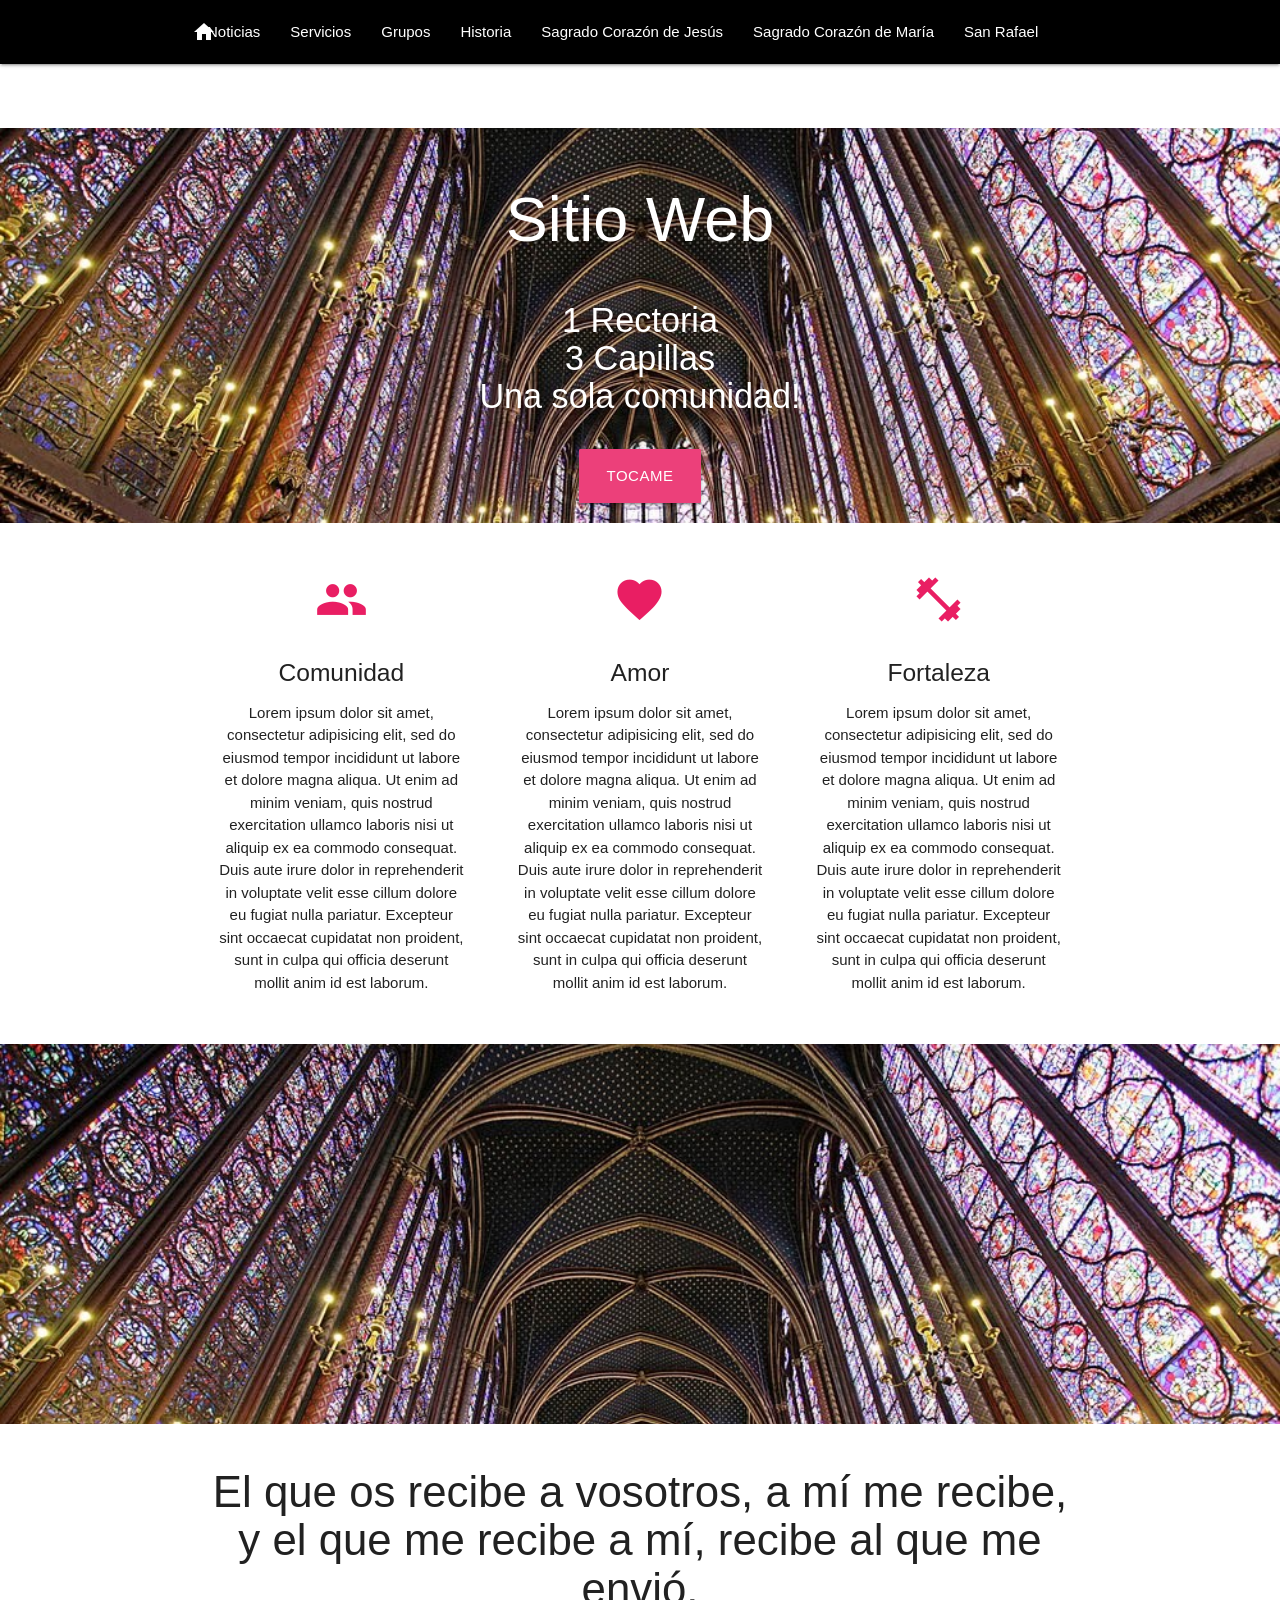
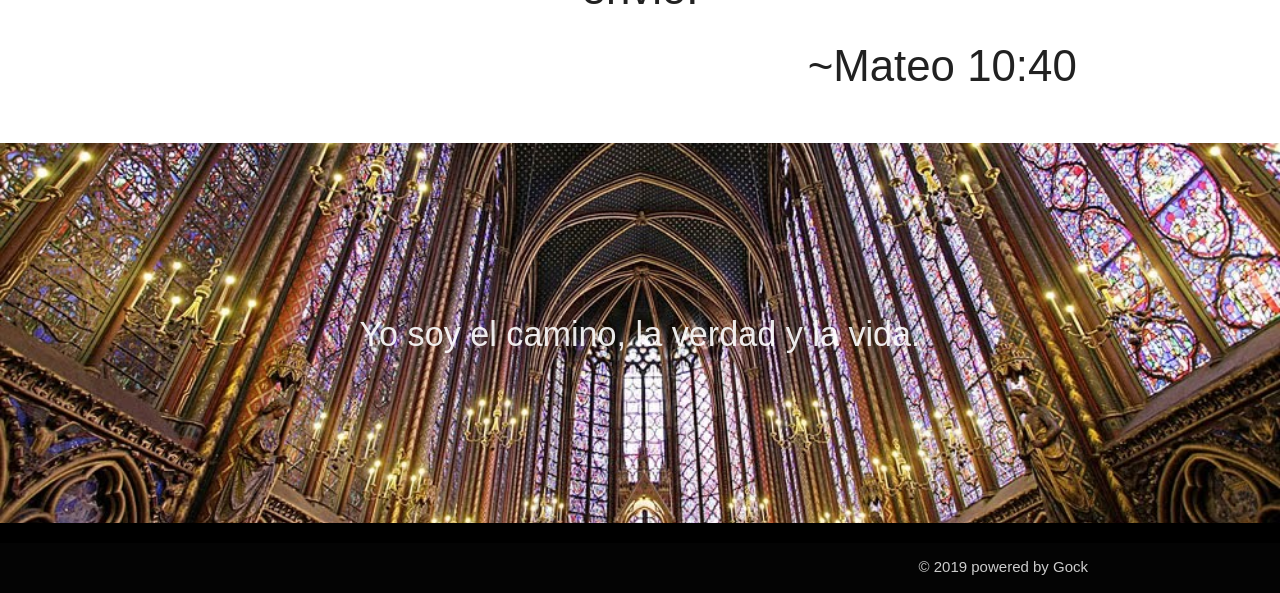
<file: index.html>
<!DOCTYPE html>
<html lang = "es">
<head>
	<!-- Para que detecte caracteres del espanol -->
	<meta charset="UTF-8">
	<title>Sitio Web</title>
  <meta name="viewport" content="width=device-width, initial-scale=1.0"/>
	<link rel="icon" href="img/iconos/cruz.png">
	<!-- Material Icons -->
  	<link href="https://fonts.googleapis.com/icon?family=Material+Icons" rel="stylesheet">
  	<!-- Materialize CSS -->
	<link href="css/materialize.css" type="text/css" rel="stylesheet" media="screen,projection"/>
  	<link href="css/style.css" type="text/css" rel="stylesheet" media="screen,projection"/>
  	
</head>
<body>
<header>

	<!-- Navbar -->
  	<nav class="black white-text">
    <div class="nav-wrapper container">
     <a id="logo-container" href="index.html"><i class="brand-logo material-icons">home</i></a>
      <a href="#" data-target="mobile-demo" class="sidenav-trigger"><i class="material-icons">menu</i></a>
      <ul class="right hide-on-med-and-down">
        <li><a href="pages/Noticias.html">Noticias</a></li>
        <li><a href="pages/Servicios.html">Servicios</a></li>
        <li><a href="pages/Grupos.html">Grupos</a></li>
        <li><a href="pages/Historia.html">Historia</a></li>
        <li><a href="pages/SJesus.html">Sagrado Corazón de Jesús</a></li>
        <li><a href="pages/SMaria.html">Sagrado Corazón de María</a></li>
        <li><a href="pages/SRafael.html">San Rafael</a></li>
        <li><a href="pages/SMartin.html">San Martín</a></li>
      </ul>
    </div>
  </nav>

  <ul class="sidenav" id="mobile-demo">
    <li><a href="pages/Noticias.html">Noticias</a></li>
    <li><a href="pages/Servicios.html">Servicios</a></li>
    <li><a href="pages/Grupos.html">Grupos</a></li>
    <li><a href="pages/Historia.html">Historia</a></li>
    <li><a href="pages/SJesus.html">Sagrado Corazón de Jesús</a></li>
    <li><a href="pages/SMaria.html">Sagrado Corazón de María</a></li>
    <li><a href="pages/SRafael.html">San Rafael</a></li>
    <li><a href="pages/SMartin.html">San Martín</a></li>
  </ul>
       
</header>


	  <!-- Parallax -->
  <div id="index-banner" class="parallax-container">
    <div class="section no-pad-bot">
      <div class="container">
        <br><br>
        <h1 class="header center teal-text white-text">Sitio Web</h1>
        <div class="row center">
          <h4 class="header col s12 light white-text">1 Rectoria <br>3 Capillas <br> Una sola comunidad! </h4>
        </div>
        <div class="row center">
          <!-- Toast -->
          <a onclick="M.toast({html: 'Jesus Vive!'})" class="btn-large waves-effect waves-light pink lighten-1 white-text pulse">Tocame</a>
        </div>
        <br><br>

      </div>
    </div>
    <div class="parallax"><img src="img/img/vitral.jpg" alt="Unsplashed background img 1"></div>
  </div>


  <div class="container">
    <div class="section">

      <!--   Icon Section   -->
      <div class="row">
        <div class="col s12 m4 l4 xl4">
          <div class="icon-block">
            <h2 class="center pink-text"><i class="material-icons">group</i></h2>
            <h5 class="center">Comunidad</h5>

            <p class="center light">Lorem ipsum dolor sit amet, consectetur adipisicing elit, sed do eiusmod
            tempor incididunt ut labore et dolore magna aliqua. Ut enim ad minim veniam,
            quis nostrud exercitation ullamco laboris nisi ut aliquip ex ea commodo
            consequat. Duis aute irure dolor in reprehenderit in voluptate velit esse
            cillum dolore eu fugiat nulla pariatur. Excepteur sint occaecat cupidatat non
            proident, sunt in culpa qui officia deserunt mollit anim id est laborum.</p>
          </div>
        </div>

        <div class="col s12 m4 l4 xl4">
          <div class="icon-block">
            <h2 class="center pink-text"><i class="material-icons">favorite</i></h2>
            <h5 class="center">Amor</h5>

            <p class="center light">Lorem ipsum dolor sit amet, consectetur adipisicing elit, sed do eiusmod
            tempor incididunt ut labore et dolore magna aliqua. Ut enim ad minim veniam,
            quis nostrud exercitation ullamco laboris nisi ut aliquip ex ea commodo
            consequat. Duis aute irure dolor in reprehenderit in voluptate velit esse
            cillum dolore eu fugiat nulla pariatur. Excepteur sint occaecat cupidatat non
            proident, sunt in culpa qui officia deserunt mollit anim id est laborum.</p>
          </div>
        </div>

        <div class="col s12 m4 l4 xl4">
          <div class="icon-block">
            <h2 class="center pink-text"><i class="material-icons">fitness_center</i></h2>
            <h5 class="center">Fortaleza</h5>

            <p class="center light">Lorem ipsum dolor sit amet, consectetur adipisicing elit, sed do eiusmod
            tempor incididunt ut labore et dolore magna aliqua. Ut enim ad minim veniam,
            quis nostrud exercitation ullamco laboris nisi ut aliquip ex ea commodo
            consequat. Duis aute irure dolor in reprehenderit in voluptate velit esse
            cillum dolore eu fugiat nulla pariatur. Excepteur sint occaecat cupidatat non
            proident, sunt in culpa qui officia deserunt mollit anim id est laborum.</p>
          </div>
        </div>

      </div>

    </div>
  </div>


  <div class="parallax-container valign-wrapper">
    <div class="parallax"><img src="img/img/vitral.jpg" alt="Unsplashed background img 2"></div>
  </div>

  <div class="container">
    <div class="section">

      <div class="row">
        <div class="col s12 center">
          <h3><i class="mdi-content-send brown-text"></i></h3>
          <h3 class="center light">El que os recibe a vosotros, a mí me recibe, y el que me recibe a mí, recibe al que me envió.</h3>
          <h3 class="right-align light">~Mateo 10:40</h3>
        </div>
      </div>

    </div>
  </div>


  <div class="parallax-container valign-wrapper">
    <div class="section no-pad-bot">
      <div class="container">
        <div class="row center">
          <h4 class="header col s12 light">Yo soy el camino, la verdad y la vida.</h4>
        </div>
      </div>
    </div>
    <div class="parallax"><img src="img/img/vitral.jpg" alt="Unsplashed background img 3"></div>
  </div>  


<footer class="black page-footer">
    <div class="footer-copyright">
       <div class="container right-align">
          © 2019 powered by Gock
    </div>
</footer>
</body>
<!-- Preloader -->
<div class="loader-wrapper">
  <div class="loader">
   <div class="loader__bar"></div>
   <div class="loader__bar"></div>
   <div class="loader__bar"></div>
   <div class="loader__bar"></div>
   <div class="loader__bar"></div>
   <div class="loader__ball"></div>
  </div>
</div>

<!-- Scripts Materialze-->
<script type="text/javascript" src="back/jquery-3.3.1.min.js"></script>
<script type="text/javascript" src="back/materialize.min.js"></script>
<script src="back/init.js"></script>
<!-- Script para mostrar preloader mientras carga -->
<script>
  $(window).on("load",function () {
    $(".loader-wrapper").fadeOut("slow");
  });
</script>
</html>
</file>
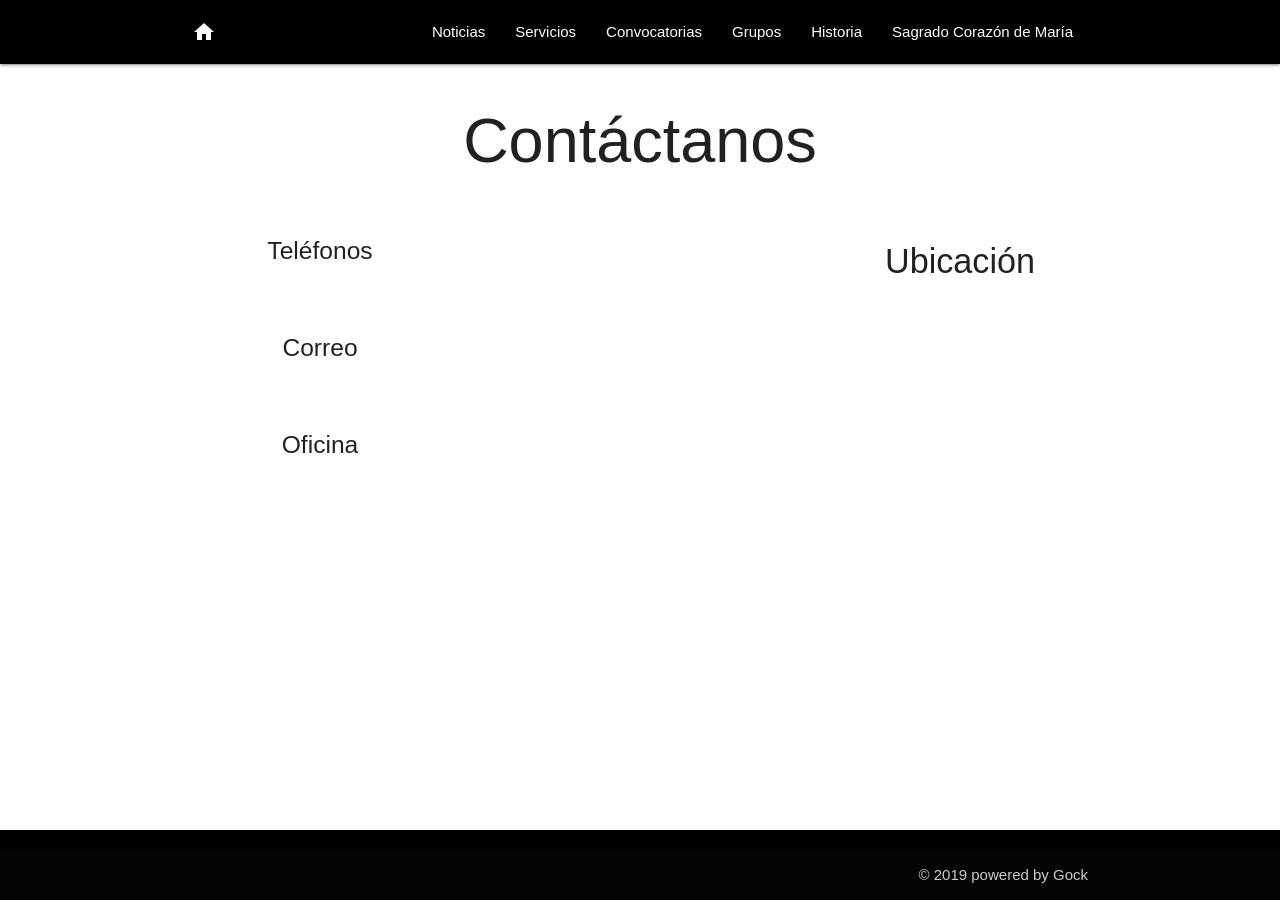
<file: pages/Contacto.html>
<!DOCTYPE html>
<html lang = "es">
<head>
	<!-- Para que detecte caracteres del espanol -->
	<meta charset="UTF-8">
	<title>Contacto</title>
  <meta name="viewport" content="width=device-width, initial-scale=1.0"/>
	<link rel="icon" href="../img/iconos/Telefono.png">
	<!-- Material Icons -->
  	<link href="https://fonts.googleapis.com/icon?family=Material+Icons" rel="stylesheet">
  	<!-- Materialize CSS -->
	<link href="../css/materialize.css" type="text/css" rel="stylesheet" media="screen,projection"/>
  	<link href="../css/style.css" type="text/css" rel="stylesheet" media="screen,projection"/>
  	
</head>
<body>
<header>

	<!-- Navbar -->
  	<nav class="black white-text">
    <div class="nav-wrapper container">
     <a id="logo-container" href="../index.html"><i class="brand-logo material-icons">home</i></a>
      <a href="#" data-target="mobile-demo" class="sidenav-trigger"><i class="material-icons">menu</i></a>
      <ul class="right hide-on-med-and-down">
        <li><a href="Noticias.html">Noticias</a></li>
        <li><a href="Servicios.html">Servicios</a></li>
        <li><a href="Convocatorias.html">Convocatorias</a></li>
        <li><a href="Grupos.html">Grupos</a></li>
        <li><a href="Historia.html">Historia</a></li>
        <li><a href="Reacomodo.html">Sagrado Corazón de María</a></li>
      </ul>
    </div>
  </nav>

  <ul class="sidenav" id="mobile-demo">
    <li><a href="Noticias.html">Noticias</a></li>
    <li><a href="Servicios.html">Servicios</a></li>
    <li><a href="Convocatorias.html">Convocatorias</a></li>
    <li><a href="Grupos.html">Grupos</a></li>
    <li><a href="Historia.html">Historia</a></li>
    <li><a href="Reacomodo.html">Sagrado Corazón de María</a></li>
  </ul>
       
</header>

<main>

	 <div class="row">
      <div class="container center">
         <h1>Contáctanos</h1>
      </div>     
   </div>

   <div class="row center">
      <div class="container col s12 m6 l6 xl6">
        
        <div class="row">
          <div class="row">
            <h5>Teléfonos</h5>
          </div>
          <div class="row">
            
          </div>
        </div>

        <div class="row">
          <div class="row">
            <h5>Correo</h5>
          </div>
          <div class="row">
            
          </div>
        </div>

        <div class="row">
          <div class="row">
            <h5>Oficina</h5>
          </div>
          <div class="row">
            
          </div>
        </div>
      </div>

      <div class="container col s12 m6 l6 xl6">
        <div class="row center">
          <h4>Ubicación</h4>
        </div>
        <div class="responsive-map row center">
          <iframe src="https://www.google.com/maps/embed?pb=!1m18!1m12!1m3!1d60216.86165906455!2d-99.23278519632306!3d19.388461439241393!2m3!1f0!2f0!3f0!3m2!1i1024!2i768!4f13.1!3m3!1m2!1s0x85d201ccfa3aef11%3A0x2df066521a3a7314!2sRectoria+San+Mart%C3%ADn+de+Porres!5e0!3m2!1ses-419!2smx!4v1555621724240!5m2!1ses-419!2smx" width="800" height="600" frameborder="0" style="border:0" allowfullscreen></iframe>
        </div>
      </div>    
   </div>








</main>

<footer class="black page-footer">
    <div class="footer-copyright">
       <div class="container right-align">
          © 2019 powered by Gock
    </div>
</footer>
</body>
<div class="loader-wrapper">
  <div class="loader">
   <div class="loader__bar"></div>
   <div class="loader__bar"></div>
   <div class="loader__bar"></div>
   <div class="loader__bar"></div>
   <div class="loader__bar"></div>
   <div class="loader__ball"></div>
  </div>
</div>

<!-- Scripts Materialze-->
<script type="text/javascript" src="../back/jquery-3.3.1.min.js"></script>
<script type="text/javascript" src="../back/materialize.min.js"></script>
<script src="../back/init.js"></script>
<!-- Script para mostrar preloader mientras carga -->
<script>
  $(window).on("load",function () {
    $(".loader-wrapper").fadeOut("slow");
  });
</script>
</html>
</file>
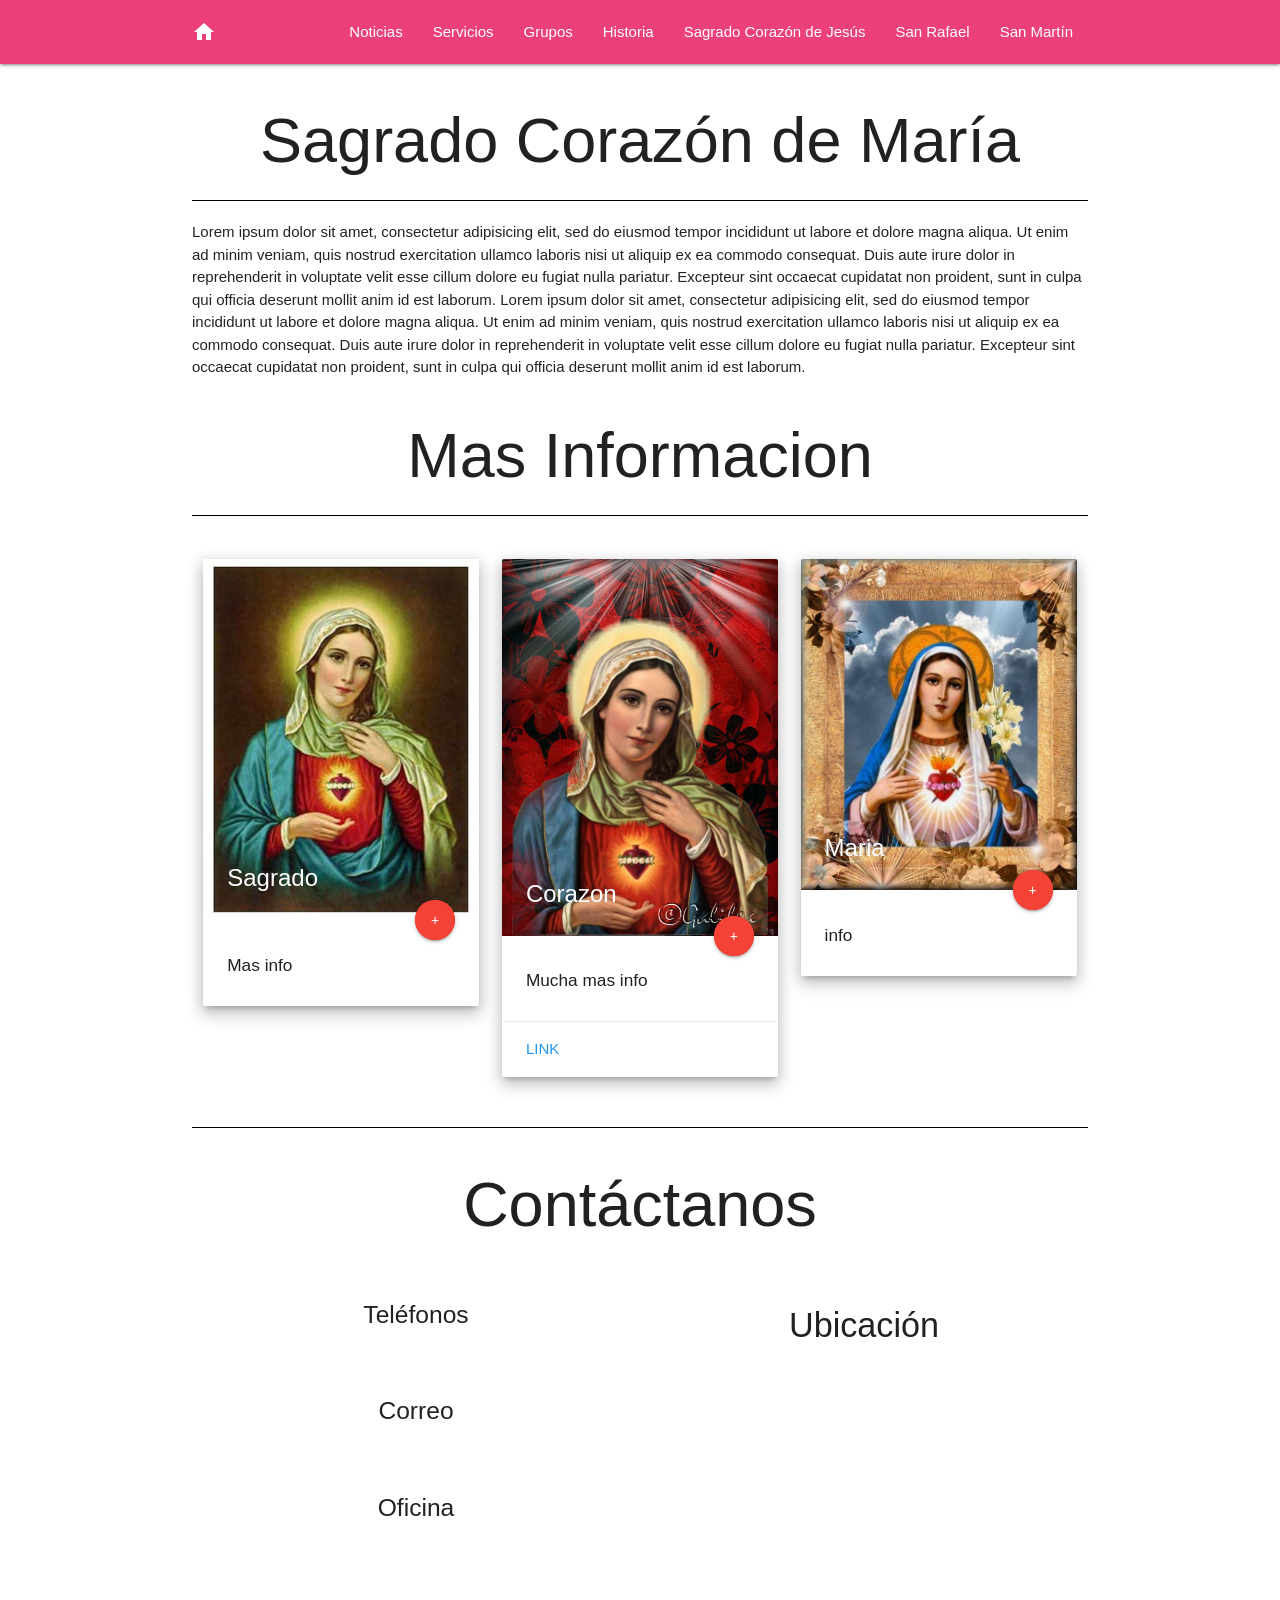
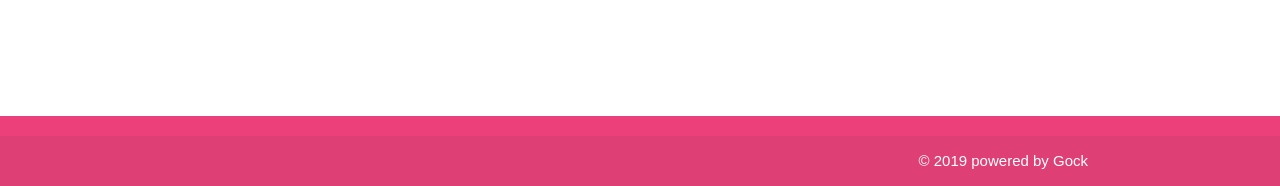
<file: pages/SMaria.html>
<!DOCTYPE html>
<html lang = "es">
<head>
  <!-- Para que detecte caracteres del espanol -->
  <meta charset="UTF-8">
  <title>Sagrado Corazón de María</title>
  <meta name="viewport" content="width=device-width, initial-scale=1.0"/>
  <link rel="icon" href="../img/iconos/corazonMaria.png">
  <!-- Material Icons -->
    <link href="https://fonts.googleapis.com/icon?family=Material+Icons" rel="stylesheet">
    <!-- Materialize CSS -->
  <link href="../css/materialize.css" type="text/css" rel="stylesheet" media="screen,projection"/>
    <link href="../css/style.css" type="text/css" rel="stylesheet" media="screen,projection"/>
    
</head>
<body>
<header>

  <!-- Navbar -->
    <nav class="pink lighten-1 white-text">
    <div class="nav-wrapper container">
     <a id="logo-container" href="../index.html"><i class="brand-logo material-icons">home</i></a>
      <a href="#" data-target="mobile-demo" class="sidenav-trigger"><i class="material-icons">menu</i></a>
      <ul class="right hide-on-med-and-down">
        <li><a href="Noticias.html">Noticias</a></li>
        <li><a href="Servicios.html">Servicios</a></li>
        <li><a href="Grupos.html">Grupos</a></li>
        <li><a href="Historia.html">Historia</a></li>
        <li><a href="SJesus.html">Sagrado Corazón de Jesús</a></li>
        <li><a href="SRafael.html">San Rafael</a></li>
        <li><a href="SMartin.html">San Martín</a></li>
      </ul>
    </div>
  </nav>

  <ul class="pink lighten-1 sidenav" id="mobile-demo">
    <li><a class="white-text" href="Noticias.html">Noticias</a></li>
    <li><a class="white-text" href="Servicios.html">Servicios</a></li>
    <li><a class="white-text" href="Grupos.html">Grupos</a></li>
    <li><a class="white-text" href="Historia.html">Historia</a></li>
    <li><a class="white-text" href="SJesus.html">Sagrado Corazón de Jesús</a></li>
    <li><a class="white-text" href="SRafael.html">San Rafael</a></li>
    <li><a class="white-text" href="SMartin.html">San Martín</a></li>
  </ul>
       
</header>

<main>
    


  <div class="row">
      <div class="container center" style="border-bottom: 1px solid black;">
         <h1>Sagrado Corazón de María</h1>
      </div>
   </div>

   <div class="row">
      <div class="container">
       Lorem ipsum dolor sit amet, consectetur adipisicing elit, sed do eiusmod
       tempor incididunt ut labore et dolore magna aliqua. Ut enim ad minim veniam,
       quis nostrud exercitation ullamco laboris nisi ut aliquip ex ea commodo
       consequat. Duis aute irure dolor in reprehenderit in voluptate velit esse
       cillum dolore eu fugiat nulla pariatur. Excepteur sint occaecat cupidatat non
       proident, sunt in culpa qui officia deserunt mollit anim id est laborum.
       Lorem ipsum dolor sit amet, consectetur adipisicing elit, sed do eiusmod
       tempor incididunt ut labore et dolore magna aliqua. Ut enim ad minim veniam,
       quis nostrud exercitation ullamco laboris nisi ut aliquip ex ea commodo
       consequat. Duis aute irure dolor in reprehenderit in voluptate velit esse
       cillum dolore eu fugiat nulla pariatur. Excepteur sint occaecat cupidatat non
       proident, sunt in culpa qui officia deserunt mollit anim id est laborum.
      </div>
   </div>

   
   <div class="row">
    <div class="container center" style="border-bottom: 1px solid black;">
      <h1>Mas Informacion</h1>
    </div>
   </div>

   <div class="container">
    <div class="section">
      <div class="row">
        <!-- Card -->
        <div class="col s12 m4 l4 xl4">
           <div class="card sticky-action z-depth-3">

             <div class="card-image">
               <img src="../img/SagradoCorazon/SCM.jpg" class="materialboxed"> <!-- Para que al click se haga FullScreen -->
               <span class="card-title">Sagrado</span>
               <a class="btn red btn-floating halfway-fab pulse activator">+</a>
             </div>

             <div class="card-content">
               <h6>Mas info</h6>
             </div>

             <div class="card-reveal">
               <span class="card-title">Sagrado<i class="right red-text material-icons">close</i></span> 
               Lorem ipsum dolor sit amet, consectetur adipisicing elit, sed do eiusmod
                tempor incididunt ut labore et dolore magna aliqua. Ut enim ad minim veniam,
                quis nostrud exercitation ullamco laboris nisi ut aliquip ex ea commodo
                consequat. Duis aute irure dolor in reprehenderit in voluptate velit esse
                cillum dolore eu fugiat nulla pariatur. Excepteur sint occaecat cupidatat non
                proident, sunt in culpa qui officia deserunt mollit anim id est laborum. 
             </div>

           </div>
        </div>
        <!-- Card -->
         <div class="col s12 m4 l4 xl4">
          <div class="card sticky-action z-depth-3">

             <div class="card-image">
               <img src="../img/SagradoCorazon/SCM1.jpg" class="materialboxed">
               <span class="card-title">Corazon</span>
               <a class="btn red btn-floating halfway-fab pulse activator">+</a>
             </div>

             <div class="card-content">
               <h6>Mucha mas info</h6>
             </div>

             <div class="card-reveal">
               <span class="card-title">Corazon<i class="right red-text material-icons">close</i></span> 
               Lorem ipsum dolor sit amet, consectetur adipisicing elit, sed do eiusmod
               tempor incididunt ut labore et dolore magna aliqua. Ut enim ad minim veniam,
               quis nostrud exercitation ullamco laboris nisi ut aliquip ex ea commodo
               consequat. Duis aute irure dolor in reprehenderit in voluptate velit esse
               cillum dolore eu fugiat nulla pariatur. Excepteur sint occaecat cupidatat non
               proident, sunt in culpa qui officia deserunt mollit anim id est laborum.
             </div>

             <div class="card-action">
               <a class="blue-text" href="https://www.facebook.com/EcoRowMID/">LINK</a>
             </div>

           </div>


        </div>
        <!-- Card -->
         <div class="col s12 m4 l4 xl4">
          <div class="card sticky-action z-depth-3">

             <div class="card-image">
               <img src="../img/SagradoCorazon/SCM2.jpg" class="materialboxed">
               <span class="card-title">Maria</span>
               <a class="btn red btn-floating halfway-fab pulse activator">+</a>
             </div>

             <div class="card-content">
               <h6>info</h6>
             </div>

             <div class="card-reveal">
               <span class="card-title">Maria<i class="right red-text material-icons">close</i></span> 
               <p>Apartir de Enero (2019) pertenezco a PROTECO donde:
                <br>
                -Recibí cursos de diferentes temas de Ciencias de la Computación.
                <br>
                -Fui auxiliar en cursos donde destacan Java Avanzado, Machine Learning y Estructura de Datos en C.
                <br>
                -Continuara...
               </p>   
             </div>

           </div>
        </div>

      </div>    
    </div>
  
  </div>
      

   <div class="row">
      <div class="container center" style="border-top: 1px solid black;">
         <h1>Contáctanos</h1>
      </div>     
   </div>
   <div class="container" >
    <div class="row center">
      <div class="container col s12 m6 l6 xl6">
        
        <div class="row">
          <div class="row">
            <h5>Teléfonos</h5>
          </div>
          <div class="row">
            
          </div>
        </div>

        <div class="row">
          <div class="row">
            <h5>Correo</h5>
          </div>
          <div class="row">
            
          </div>
        </div>

        <div class="row">
          <div class="row">
            <h5>Oficina</h5>
          </div>
          <div class="row">
            
          </div>
        </div>
      </div>

      <div class="container col s12 m6 l6 xl6">
        <div class="row center">
          <h4>Ubicación</h4>
        </div>
        <div class="responsive-map row center">
          <iframe src="https://www.google.com/maps/embed?pb=!1m18!1m12!1m3!1d3763.6607872130367!2d-99.20620421384089!3d19.383835149469036!2m3!1f0!2f0!3f0!3m2!1i1024!2i768!4f13.1!3m3!1m2!1s0x85d20034cb8cea9d%3A0x867e202a853e4af9!2sSagrado%20Coraz%C3%B3n%20de%20Mar%C3%ADa!5e0!3m2!1ses-419!2smx!4v1570841824587!5m2!1ses-419!2smx" width="600" height="450" frameborder="0" style="border:0;" allowfullscreen=""></iframe>
        </div>
      </div>  
    </div> 
   </div>






</main>

<footer class="pink lighten-1 black page-footer">
    <div class="footer-copyright">
       <div class="white-text container right-align">
          © 2019 powered by Gock
    </div>
</footer>
</body>
<div class="loader-wrapper">
  <div class="loader">
   <div class="loader__bar"></div>
   <div class="loader__bar"></div>
   <div class="loader__bar"></div>
   <div class="loader__bar"></div>
   <div class="loader__bar"></div>
   <div class="loader__ball"></div>
  </div>
</div>
<!-- Scripts Materialze-->
<script type="text/javascript" src="../back/jquery-3.3.1.min.js"></script>
<script type="text/javascript" src="../back/materialize.min.js"></script>
<script src="../back/init.js"></script>
<!-- Script para mostrar preloader mientras carga -->
<script>
  $(window).on("load",function () {
    $(".loader-wrapper").fadeOut("slow");
  });
</script>
</html>
</file>
<file: css/style.css>
/*Para un Sticky Footer*/
body {
    display: flex;
    min-height: 100vh;
    flex-direction: column;
  }
main {
    flex: 1 0 auto;
  }
    
/*Responsive Map*/
.responsive-map{
    overflow:hidden;
    padding-bottom:70%;
    position:relative;
    height:0;

}
.responsive-map iframe{
    left:11%;
    top:0;
    height:80%;
    width:80%;
    position:absolute;
}

/*Para que las imagenes de las card sean "responsivas"*/
.card img
  {
    max-height: 450px;
    object-fit: cover;
  }

/* CSS del parallax */
.parallax-container {
  min-height: 380px;
  line-height: 0;
  height: auto;
  color: rgba(255,255,255,.9);
}
  .parallax-container .section {
    width: 100%;
  }

@media only screen and (max-width : 992px) {
  .parallax-container .section {
    position: absolute;
    top: 40%;
  }
  #index-banner .section {
    top: 10%;
  }
}

@media only screen and (max-width : 600px) {
  #index-banner .section {
    top: 0;
  }
}

.icon-block {
  padding: 0 15px;
}
.icon-block .material-icons {
  font-size: inherit;
}
/* CSS del parallax */


/* Preloader */
.loader-wrapper
{
    width: 100%;
    height: 100%;
    position: absolute;
    top: 0;
    left: 0;
    background: #FFFF;
    display: flex;
    justify-content: center;
    align-items: center;
}

.loader {
  position: relative;
  width: 75px;
  height: 100px;
}
.loader__bar {
  position: absolute;
  bottom: 0;
  width: 10px;
  height: 50%;
  background: #EA4961;
  -webkit-transform-origin: center bottom;
          transform-origin: center bottom;
  box-shadow: 1px 1px 0 rgba(0, 0, 0, 0.2);
}
.loader__bar:nth-child(1) {
  left: 0px;
  -webkit-transform: scale(1, 0.2);
          transform: scale(1, 0.2);
  -webkit-animation: barUp1 4s infinite;
          animation: barUp1 4s infinite;
}
.loader__bar:nth-child(2) {
  left: 15px;
  -webkit-transform: scale(1, 0.4);
          transform: scale(1, 0.4);
  -webkit-animation: barUp2 4s infinite;
          animation: barUp2 4s infinite;
}
.loader__bar:nth-child(3) {
  left: 30px;
  -webkit-transform: scale(1, 0.6);
          transform: scale(1, 0.6);
  -webkit-animation: barUp3 4s infinite;
          animation: barUp3 4s infinite;
}
.loader__bar:nth-child(4) {
  left: 45px;
  -webkit-transform: scale(1, 0.8);
          transform: scale(1, 0.8);
  -webkit-animation: barUp4 4s infinite;
          animation: barUp4 4s infinite;
}
.loader__bar:nth-child(5) {
  left: 60px;
  -webkit-transform: scale(1, 1);
          transform: scale(1, 1);
  -webkit-animation: barUp5 4s infinite;
          animation: barUp5 4s infinite;
}
.loader__ball {
  position: absolute;
  bottom: 10px;
  left: 0;
  width: 10px;
  height: 10px;
  background: #EA4961;
  border-radius: 50%;
  -webkit-animation: ball 4s infinite;
          animation: ball 4s infinite;
}

@-webkit-keyframes ball {
  0% {
    -webkit-transform: translate(0, 0);
            transform: translate(0, 0);
  }
  5% {
    -webkit-transform: translate(8px, -14px);
            transform: translate(8px, -14px);
  }
  10% {
    -webkit-transform: translate(15px, -10px);
            transform: translate(15px, -10px);
  }
  17% {
    -webkit-transform: translate(23px, -24px);
            transform: translate(23px, -24px);
  }
  20% {
    -webkit-transform: translate(30px, -20px);
            transform: translate(30px, -20px);
  }
  27% {
    -webkit-transform: translate(38px, -34px);
            transform: translate(38px, -34px);
  }
  30% {
    -webkit-transform: translate(45px, -30px);
            transform: translate(45px, -30px);
  }
  37% {
    -webkit-transform: translate(53px, -44px);
            transform: translate(53px, -44px);
  }
  40% {
    -webkit-transform: translate(60px, -40px);
            transform: translate(60px, -40px);
  }
  50% {
    -webkit-transform: translate(60px, 0);
            transform: translate(60px, 0);
  }
  57% {
    -webkit-transform: translate(53px, -14px);
            transform: translate(53px, -14px);
  }
  60% {
    -webkit-transform: translate(45px, -10px);
            transform: translate(45px, -10px);
  }
  67% {
    -webkit-transform: translate(37px, -24px);
            transform: translate(37px, -24px);
  }
  70% {
    -webkit-transform: translate(30px, -20px);
            transform: translate(30px, -20px);
  }
  77% {
    -webkit-transform: translate(22px, -34px);
            transform: translate(22px, -34px);
  }
  80% {
    -webkit-transform: translate(15px, -30px);
            transform: translate(15px, -30px);
  }
  87% {
    -webkit-transform: translate(7px, -44px);
            transform: translate(7px, -44px);
  }
  90% {
    -webkit-transform: translate(0, -40px);
            transform: translate(0, -40px);
  }
  100% {
    -webkit-transform: translate(0, 0);
            transform: translate(0, 0);
  }
}

@keyframes ball {
  0% {
    -webkit-transform: translate(0, 0);
            transform: translate(0, 0);
  }
  5% {
    -webkit-transform: translate(8px, -14px);
            transform: translate(8px, -14px);
  }
  10% {
    -webkit-transform: translate(15px, -10px);
            transform: translate(15px, -10px);
  }
  17% {
    -webkit-transform: translate(23px, -24px);
            transform: translate(23px, -24px);
  }
  20% {
    -webkit-transform: translate(30px, -20px);
            transform: translate(30px, -20px);
  }
  27% {
    -webkit-transform: translate(38px, -34px);
            transform: translate(38px, -34px);
  }
  30% {
    -webkit-transform: translate(45px, -30px);
            transform: translate(45px, -30px);
  }
  37% {
    -webkit-transform: translate(53px, -44px);
            transform: translate(53px, -44px);
  }
  40% {
    -webkit-transform: translate(60px, -40px);
            transform: translate(60px, -40px);
  }
  50% {
    -webkit-transform: translate(60px, 0);
            transform: translate(60px, 0);
  }
  57% {
    -webkit-transform: translate(53px, -14px);
            transform: translate(53px, -14px);
  }
  60% {
    -webkit-transform: translate(45px, -10px);
            transform: translate(45px, -10px);
  }
  67% {
    -webkit-transform: translate(37px, -24px);
            transform: translate(37px, -24px);
  }
  70% {
    -webkit-transform: translate(30px, -20px);
            transform: translate(30px, -20px);
  }
  77% {
    -webkit-transform: translate(22px, -34px);
            transform: translate(22px, -34px);
  }
  80% {
    -webkit-transform: translate(15px, -30px);
            transform: translate(15px, -30px);
  }
  87% {
    -webkit-transform: translate(7px, -44px);
            transform: translate(7px, -44px);
  }
  90% {
    -webkit-transform: translate(0, -40px);
            transform: translate(0, -40px);
  }
  100% {
    -webkit-transform: translate(0, 0);
            transform: translate(0, 0);
  }
}
@-webkit-keyframes barUp1 {
  0% {
    -webkit-transform: scale(1, 0.2);
            transform: scale(1, 0.2);
  }
  40% {
    -webkit-transform: scale(1, 0.2);
            transform: scale(1, 0.2);
  }
  50% {
    -webkit-transform: scale(1, 1);
            transform: scale(1, 1);
  }
  90% {
    -webkit-transform: scale(1, 1);
            transform: scale(1, 1);
  }
  100% {
    -webkit-transform: scale(1, 0.2);
            transform: scale(1, 0.2);
  }
}
@keyframes barUp1 {
  0% {
    -webkit-transform: scale(1, 0.2);
            transform: scale(1, 0.2);
  }
  40% {
    -webkit-transform: scale(1, 0.2);
            transform: scale(1, 0.2);
  }
  50% {
    -webkit-transform: scale(1, 1);
            transform: scale(1, 1);
  }
  90% {
    -webkit-transform: scale(1, 1);
            transform: scale(1, 1);
  }
  100% {
    -webkit-transform: scale(1, 0.2);
            transform: scale(1, 0.2);
  }
}
@-webkit-keyframes barUp2 {
  0% {
    -webkit-transform: scale(1, 0.4);
            transform: scale(1, 0.4);
  }
  40% {
    -webkit-transform: scale(1, 0.4);
            transform: scale(1, 0.4);
  }
  50% {
    -webkit-transform: scale(1, 0.8);
            transform: scale(1, 0.8);
  }
  90% {
    -webkit-transform: scale(1, 0.8);
            transform: scale(1, 0.8);
  }
  100% {
    -webkit-transform: scale(1, 0.4);
            transform: scale(1, 0.4);
  }
}
@keyframes barUp2 {
  0% {
    -webkit-transform: scale(1, 0.4);
            transform: scale(1, 0.4);
  }
  40% {
    -webkit-transform: scale(1, 0.4);
            transform: scale(1, 0.4);
  }
  50% {
    -webkit-transform: scale(1, 0.8);
            transform: scale(1, 0.8);
  }
  90% {
    -webkit-transform: scale(1, 0.8);
            transform: scale(1, 0.8);
  }
  100% {
    -webkit-transform: scale(1, 0.4);
            transform: scale(1, 0.4);
  }
}
@-webkit-keyframes barUp3 {
  0% {
    -webkit-transform: scale(1, 0.6);
            transform: scale(1, 0.6);
  }
  100% {
    -webkit-transform: scale(1, 0.6);
            transform: scale(1, 0.6);
  }
}
@keyframes barUp3 {
  0% {
    -webkit-transform: scale(1, 0.6);
            transform: scale(1, 0.6);
  }
  100% {
    -webkit-transform: scale(1, 0.6);
            transform: scale(1, 0.6);
  }
}
@-webkit-keyframes barUp4 {
  0% {
    -webkit-transform: scale(1, 0.8);
            transform: scale(1, 0.8);
  }
  40% {
    -webkit-transform: scale(1, 0.8);
            transform: scale(1, 0.8);
  }
  50% {
    -webkit-transform: scale(1, 0.4);
            transform: scale(1, 0.4);
  }
  90% {
    -webkit-transform: scale(1, 0.4);
            transform: scale(1, 0.4);
  }
  100% {
    -webkit-transform: scale(1, 0.8);
            transform: scale(1, 0.8);
  }
}
@keyframes barUp4 {
  0% {
    -webkit-transform: scale(1, 0.8);
            transform: scale(1, 0.8);
  }
  40% {
    -webkit-transform: scale(1, 0.8);
            transform: scale(1, 0.8);
  }
  50% {
    -webkit-transform: scale(1, 0.4);
            transform: scale(1, 0.4);
  }
  90% {
    -webkit-transform: scale(1, 0.4);
            transform: scale(1, 0.4);
  }
  100% {
    -webkit-transform: scale(1, 0.8);
            transform: scale(1, 0.8);
  }
}
@-webkit-keyframes barUp5 {
  0% {
    -webkit-transform: scale(1, 1);
            transform: scale(1, 1);
  }
  40% {
    -webkit-transform: scale(1, 1);
            transform: scale(1, 1);
  }
  50% {
    -webkit-transform: scale(1, 0.2);
            transform: scale(1, 0.2);
  }
  90% {
    -webkit-transform: scale(1, 0.2);
            transform: scale(1, 0.2);
  }
  100% {
    -webkit-transform: scale(1, 1);
            transform: scale(1, 1);
  }
}
@keyframes barUp5 {
  0% {
    -webkit-transform: scale(1, 1);
            transform: scale(1, 1);
  }
  40% {
    -webkit-transform: scale(1, 1);
            transform: scale(1, 1);
  }
  50% {
    -webkit-transform: scale(1, 0.2);
            transform: scale(1, 0.2);
  }
  90% {
    -webkit-transform: scale(1, 0.2);
            transform: scale(1, 0.2);
  }
  100% {
    -webkit-transform: scale(1, 1);
            transform: scale(1, 1);
  }
}


/* Preloader */
</file>
